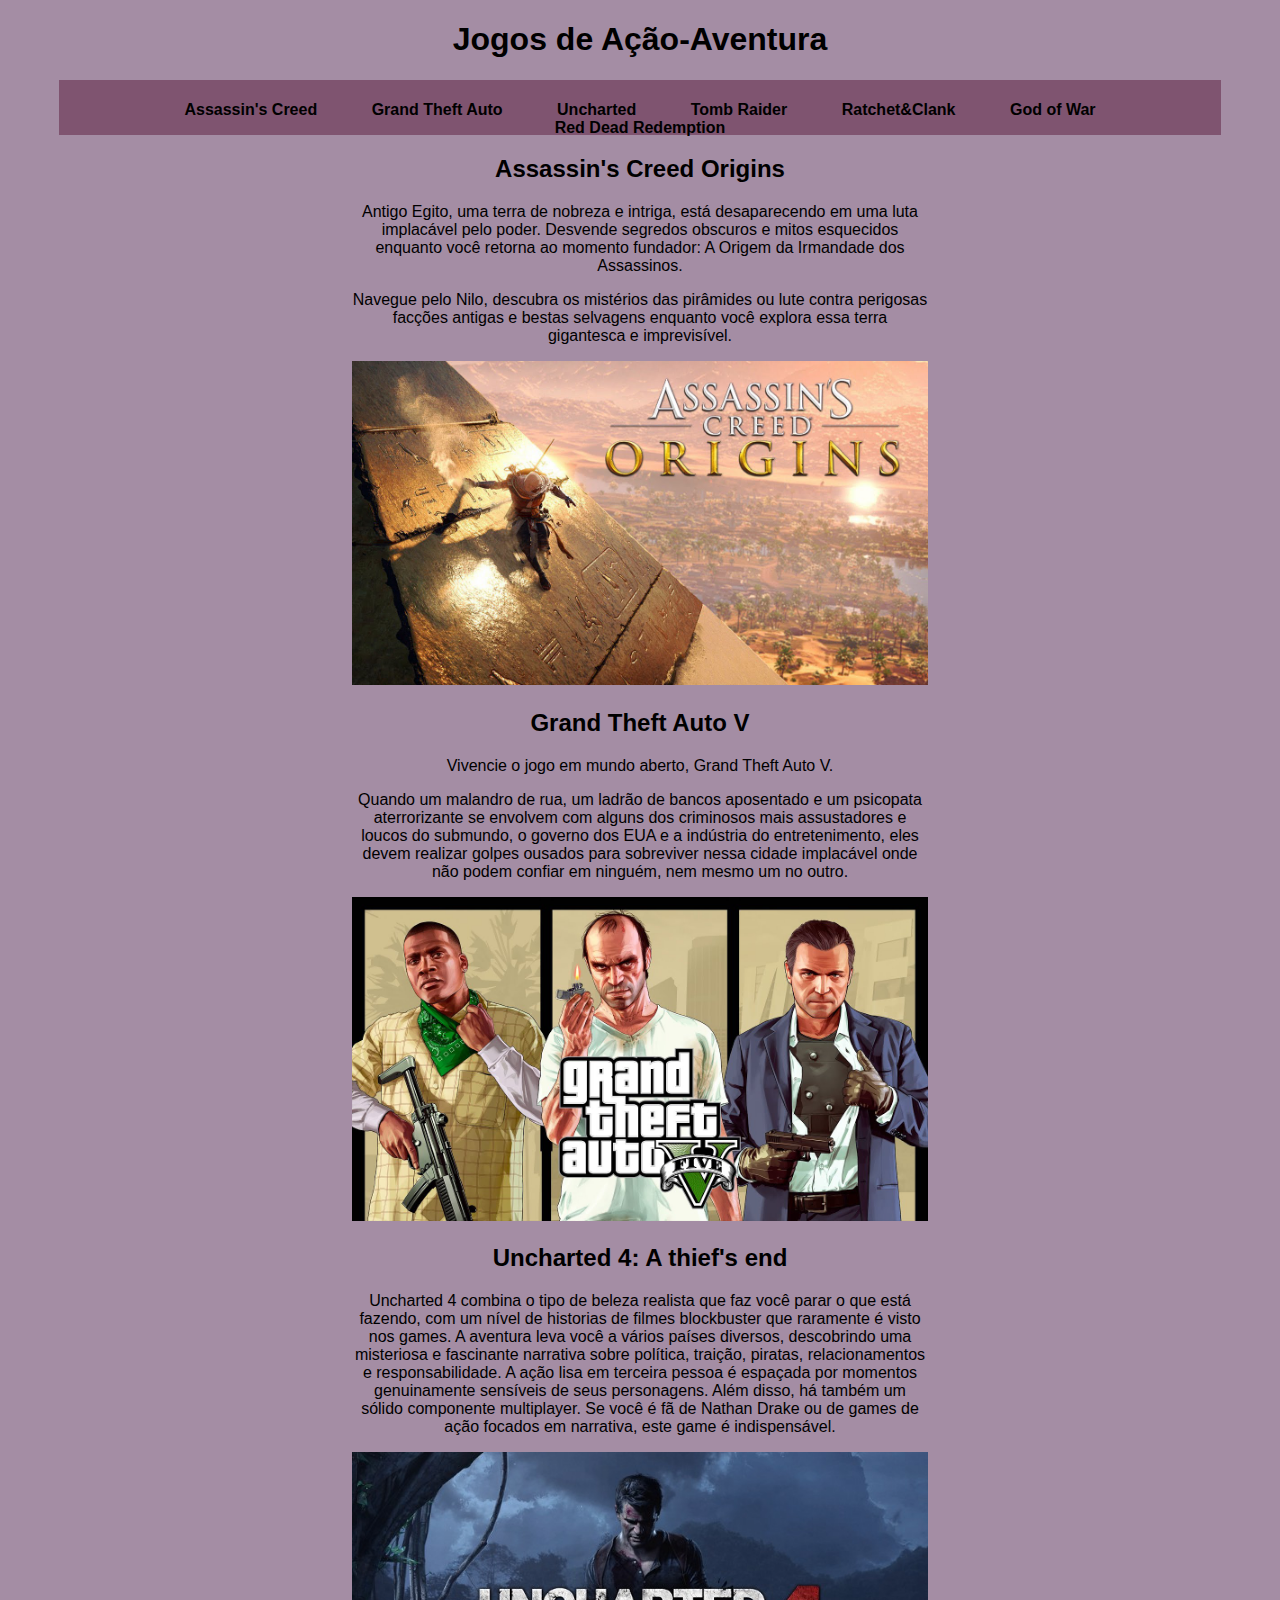
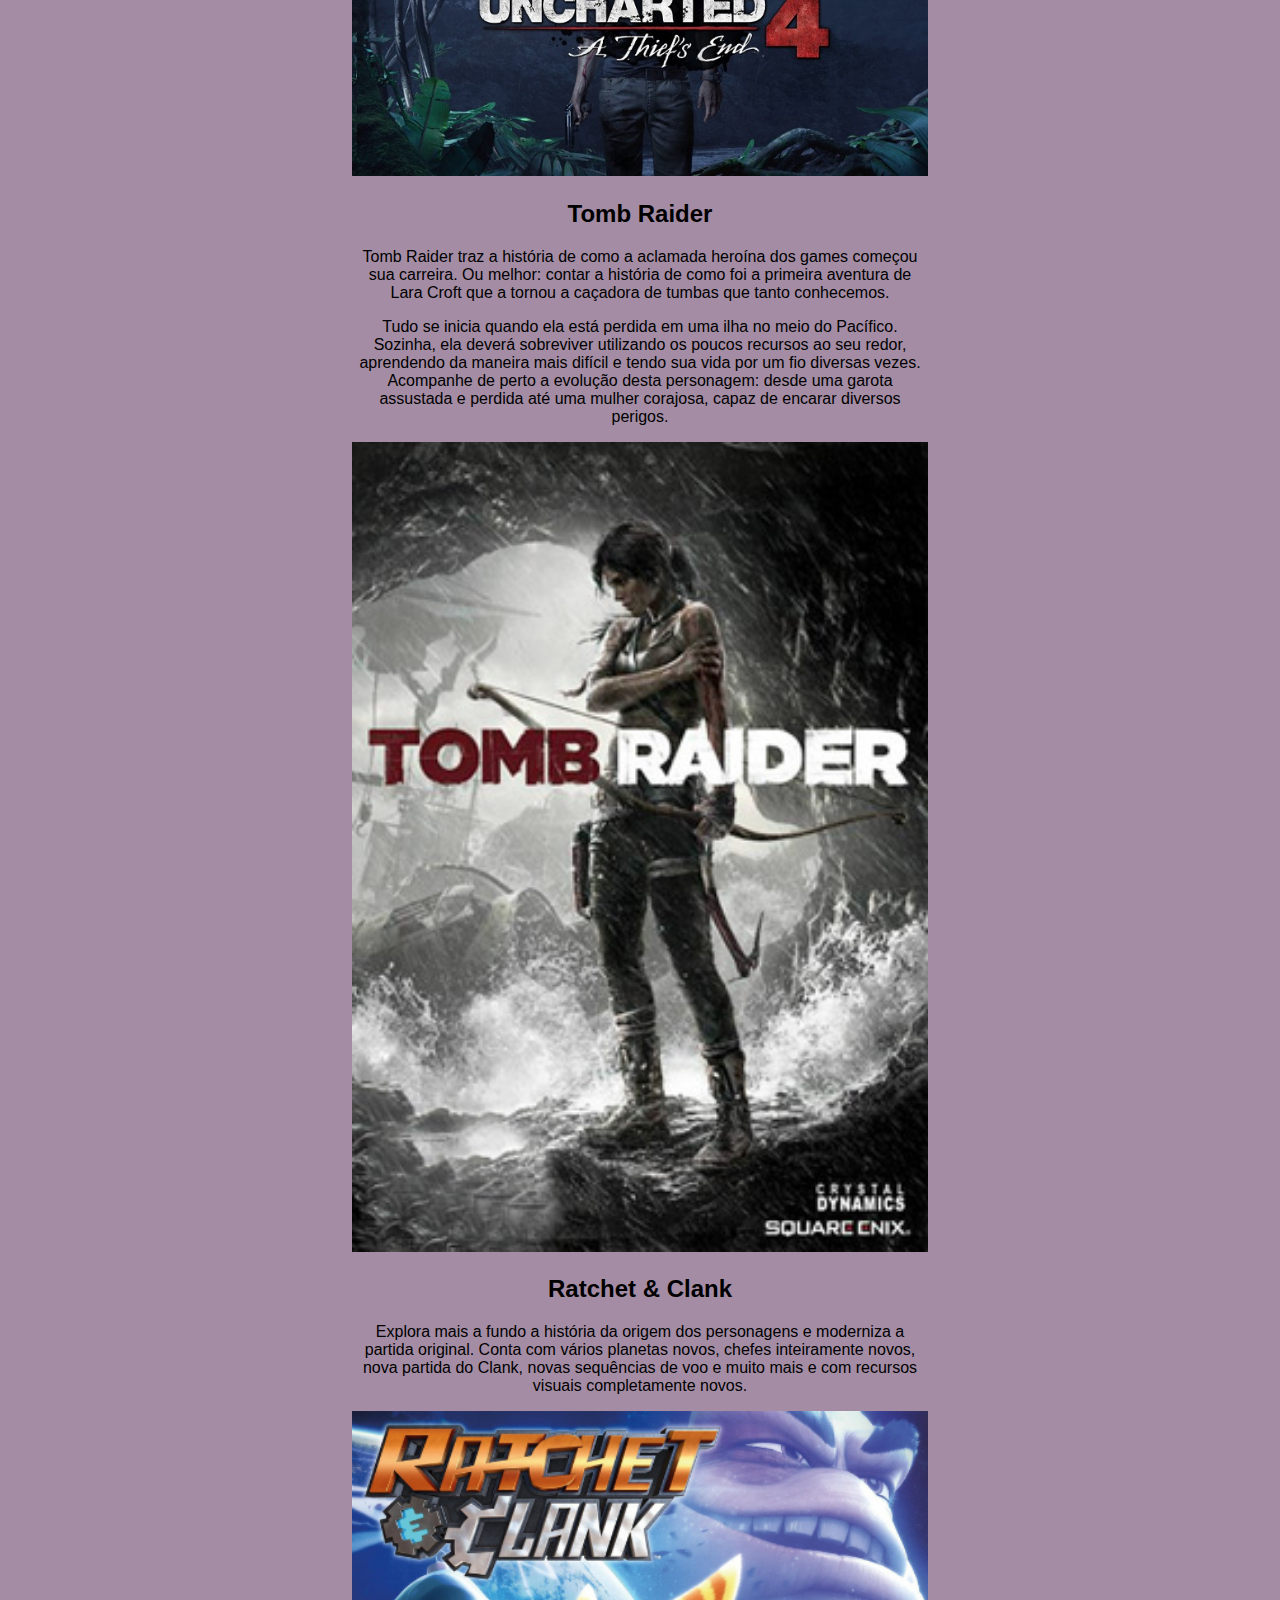
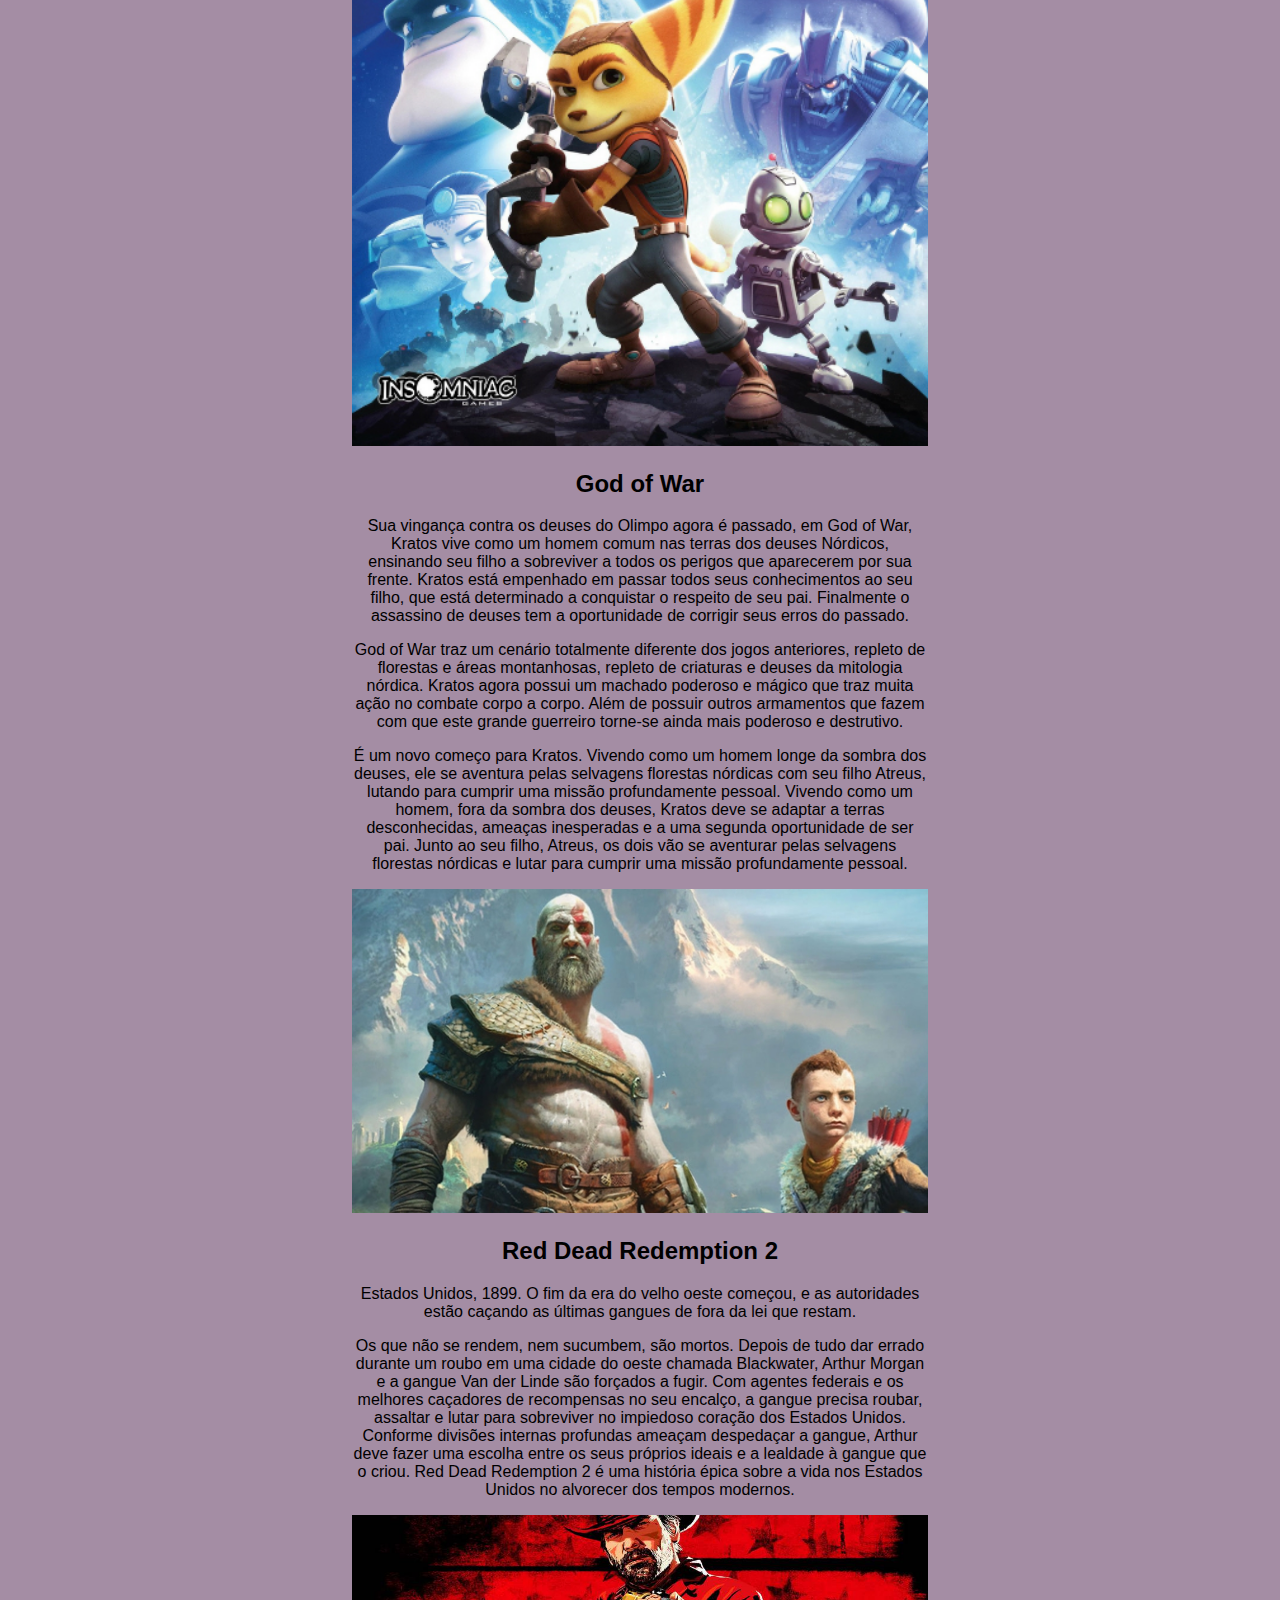
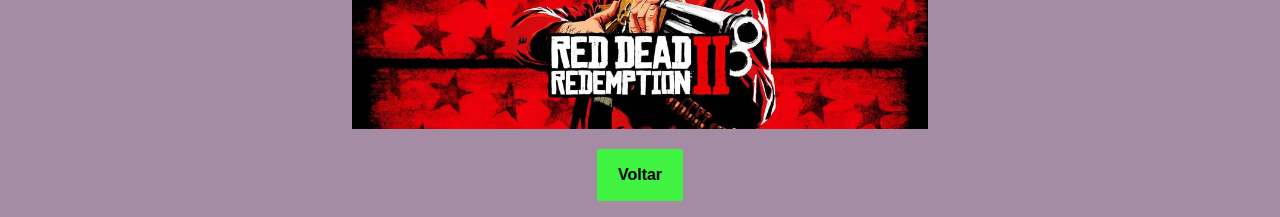
<file: pages/acao-aventura.html>
﻿<!DOCTYPE html>
<html lang="pt-br">
    <head>
        <meta charset="UTF-8"/>
        <meta name="viewport" content="width=device-width, initial-scale=1.0">
		<title>Jogos de Ação-Aventura</title>
		<link rel="stylesheet" href="../css/style.css">
		<link rel="shortcut icon" href="../img/games.ico">
    </head>
	<body>
		<h1>Jogos de Ação-Aventura</h1>
		<nav class="acao-aventura">
			<ul>
				<li>
					<a href="#assassins-creed">Assassin's Creed</a>
				</li>
				<li>
					<a href="#gta">Grand Theft Auto</a>
				</li>
				<li>
					<a href="#uncharted">Uncharted</a>
				</li>
				<li>
					<a href="#tomb-raider">Tomb Raider</a>
				</li>
				<li>
					<a href="#ratchet">Ratchet&Clank</a>
				</li>
				<li>
					<a href="#gow">God of War</a>
				</li>
				<li>
					<a href="#rdr">Red Dead Redemption</a>
				</li>
			</ul>
		</nav>
		<section>
			<section id="assassins-creed">
				<h2>Assassin's Creed Origins</h2>
				<p>Antigo Egito, uma terra de nobreza e intriga, está desaparecendo em uma luta implacável pelo poder. Desvende segredos obscuros e mitos esquecidos enquanto você retorna ao momento fundador: A Origem da Irmandade dos Assassinos.</p>
				<p>Navegue pelo Nilo, descubra os mistérios das pirâmides ou lute contra perigosas facções antigas e bestas selvagens enquanto você explora essa terra gigantesca e imprevisível.</p>	
				<img src="../img/assassinscreed.jpg" alt="Assassin's Creed">
			</section>
			
			<section id="gta">
				<h2>Grand Theft Auto V</h2>
				<p>Vivencie o jogo em mundo aberto, Grand Theft Auto V.</p>
				<p>Quando um malandro de rua, um ladrão de bancos aposentado e um psicopata aterrorizante se envolvem com alguns dos criminosos mais assustadores e loucos do submundo, o governo dos EUA e a indústria do entretenimento, eles devem realizar golpes ousados para sobreviver nessa cidade implacável onde não podem confiar em ninguém, nem mesmo um no outro.</p>
				<img src="../img/gta5.jpg" alt="GTA 5">
			</section>
			
			<section id="uncharted">
				<h2>Uncharted 4: A thief's end</h2>
				<p>Uncharted 4 combina o tipo de beleza realista que faz você parar o que está fazendo, com um nível de historias de filmes blockbuster que raramente é visto nos games. A aventura leva você a vários países diversos, descobrindo uma misteriosa e fascinante narrativa sobre política, traição, piratas, relacionamentos e responsabilidade. A ação lisa em terceira pessoa é espaçada por momentos genuinamente sensíveis de seus personagens. Além disso, há também um sólido componente multiplayer. Se você é fã de Nathan Drake ou de games de ação focados em narrativa, este game é indispensável.</p>
				<img src="../img/uncharted4.jpeg" alt="Uncharted 4">
			</section>
			
			<section id="tomb-raider">
				<h2>Tomb Raider</h2>
				<p>Tomb Raider traz a história de como a aclamada heroína dos games começou sua carreira. Ou melhor: contar a história de como foi a primeira aventura de Lara Croft que a tornou a caçadora de tumbas que tanto conhecemos.</p>
				<p>Tudo se inicia quando ela está perdida em uma ilha no meio do Pacífico. Sozinha, ela deverá sobreviver utilizando os poucos recursos ao seu redor, aprendendo da maneira mais difícil e tendo sua vida por um fio diversas vezes. Acompanhe de perto a evolução desta personagem: desde uma garota assustada e perdida até uma mulher corajosa, capaz de encarar diversos perigos.</p>
				<img src="../img/tombraider.jpg" alt="Tomb Raider">
			</section>

			<section id="ratchet">
				<h2>Ratchet & Clank</h2>
				<p>Explora mais a fundo a história da origem dos personagens e moderniza a partida original. Conta com vários planetas novos, chefes inteiramente novos, nova partida do Clank, novas sequências de voo e muito mais e com recursos visuais completamente novos.</p>
				<img src="../img/ratchetandclank.jpg" alt="Ratchet e Clank">
			</section>
			
			<section id="gow">
				<h2>God of War</h2>
				<p>Sua vingança contra os deuses do Olimpo agora é passado, em God of War, Kratos vive como um homem comum nas terras dos deuses Nórdicos, ensinando seu filho a sobreviver a todos os perigos que aparecerem por sua frente. Kratos está empenhado em passar todos seus conhecimentos ao seu filho, que está determinado a conquistar o respeito de seu pai. Finalmente o assassino de deuses tem a oportunidade de corrigir seus erros do passado.</p> 
				<p>God of War traz um cenário totalmente diferente dos jogos anteriores, repleto de florestas e áreas montanhosas, repleto de criaturas e deuses da mitologia nórdica. Kratos agora possui um machado poderoso e mágico que traz muita ação no combate corpo a corpo. Além de possuir outros armamentos que fazem com que este grande guerreiro torne-se ainda mais poderoso e destrutivo.</p>
				<p>É um novo começo para Kratos. Vivendo como um homem longe da sombra dos deuses, ele se aventura pelas selvagens florestas nórdicas com seu filho Atreus, lutando para cumprir uma missão profundamente pessoal. Vivendo como um homem, fora da sombra dos deuses, Kratos deve se adaptar a terras desconhecidas, ameaças inesperadas e a uma segunda oportunidade de ser pai. Junto ao seu filho, Atreus, os dois vão se aventurar pelas selvagens florestas nórdicas e lutar para cumprir uma missão profundamente pessoal.</p>
				<img src="../img/godofwar.jpg" alt="God Of War">
			</section>
			
			<section id="rdr">
				<h2>Red Dead Redemption 2</h2>
				<p>Estados Unidos, 1899. O fim da era do velho oeste começou, e as autoridades estão caçando as últimas gangues de fora da lei que restam.</p>
				<p>Os que não se rendem, nem sucumbem, são mortos. Depois de tudo dar errado durante um roubo em uma cidade do oeste chamada Blackwater, Arthur Morgan e a gangue Van der Linde são forçados a fugir. Com agentes federais e os melhores caçadores de recompensas no seu encalço, a gangue precisa roubar, assaltar e lutar para sobreviver no impiedoso coração dos Estados Unidos. Conforme divisões internas profundas ameaçam despedaçar a gangue, Arthur deve fazer uma escolha entre os seus próprios ideais e a lealdade à gangue que o criou. Red Dead Redemption 2 é uma história épica sobre a vida nos Estados Unidos no alvorecer dos tempos modernos.</p>
				<img src="../img/reddeadredemption.jpg" alt="Red Dead Redemption 2">
			</section>
		</section>
		
		<p><a class="voltar" href="./index.html">Voltar</a></p>
		
	</body>
</html>
</file>
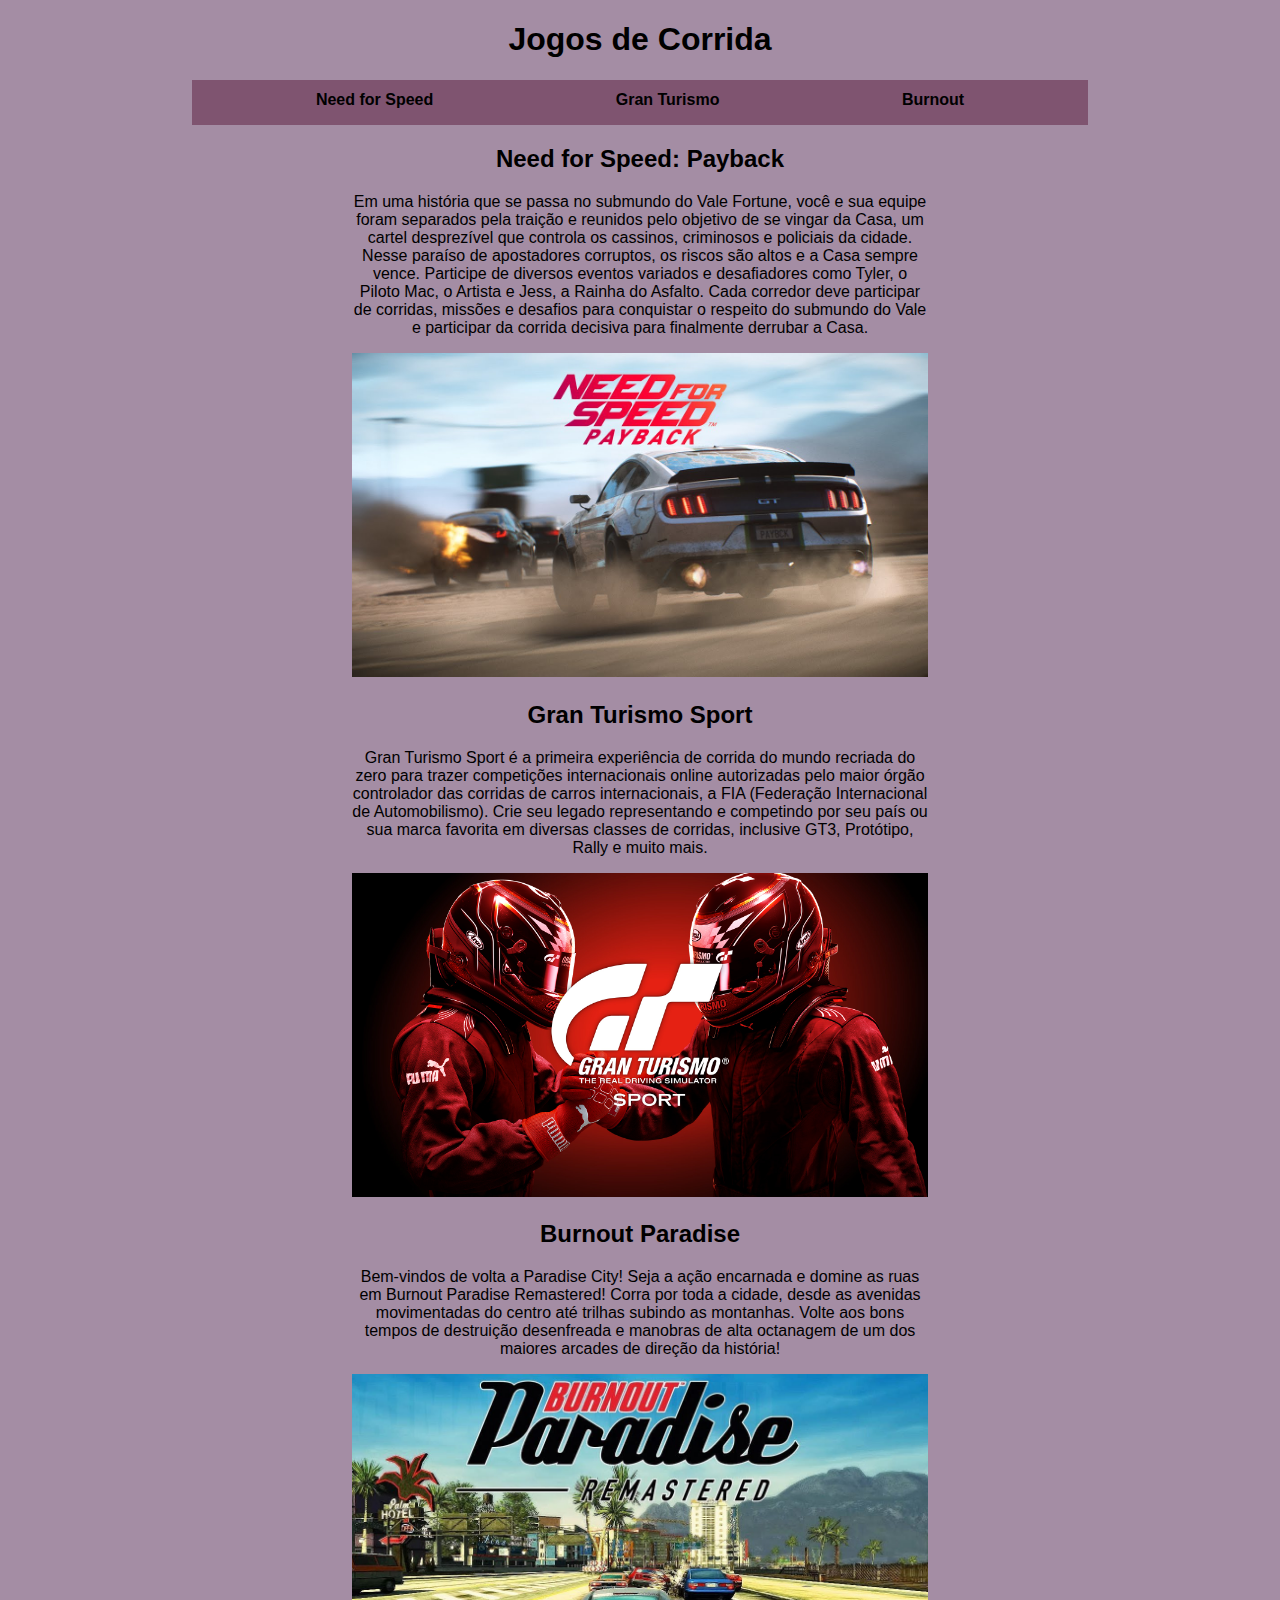
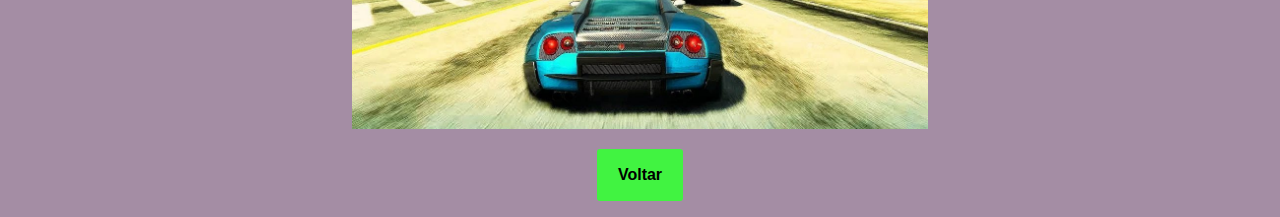
<file: pages/corrida.html>
﻿<!DOCTYPE html>
<html lang="pt-br">
    <head>
        <meta charset="UTF-8"/>
        <meta name="viewport" content="width=device-width, initial-scale=1.0">
		<title>Jogos de Corrida</title>
		<link rel="stylesheet" href="../css/style.css">
		<link rel="shortcut icon" href="../img/games.ico">
    </head>
	<body>
		<h1>Jogos de Corrida</h1>
		<nav class="games">
			<ul>
				<li>
				<a href="#need">Need for Speed</a>
				</li>
				<li>
				<a href="#gran-turismo">Gran Turismo</a>
				</li>
				<li>
				<a href="#burnout">Burnout</a>
				</li>
			</ul>
		</nav>
		<section>
			<section id="need">
				<h2>Need for Speed: Payback</h2>
				<p>Em uma história que se passa no submundo do Vale Fortune, você e sua equipe foram separados pela traição e reunidos pelo objetivo de se vingar da Casa, um cartel desprezível que controla os cassinos, criminosos e policiais da cidade. Nesse paraíso de apostadores corruptos, os riscos são altos e a Casa sempre vence. Participe de diversos eventos variados e desafiadores como Tyler, o Piloto Mac, o Artista e Jess, a Rainha do Asfalto. Cada corredor deve participar de corridas, missões e desafios para conquistar o respeito do submundo do Vale e participar da corrida decisiva para finalmente derrubar a Casa.</p>
				<img src="../img/needforspeed.jpg" alt="Need for Speed">
			</section>
			<section id="gran-turismo">
				<h2>Gran Turismo Sport</h2>
				<p>Gran Turismo Sport é a primeira experiência de corrida do mundo recriada do zero para trazer competições internacionais online autorizadas pelo maior órgão controlador das corridas de carros internacionais, a FIA (Federação Internacional de Automobilismo). Crie seu legado representando e competindo por seu país ou sua marca favorita em diversas classes de corridas, inclusive GT3, Protótipo, Rally e muito mais. </p>
				<img src="../img/granturismo.jpg" alt="Gran Turismo">
			</section>
			<section id="burnout">
				<h2>Burnout Paradise</h2>
				<p>Bem-vindos de volta a Paradise City! Seja a ação encarnada e domine as ruas em Burnout Paradise Remastered! Corra por toda a cidade, desde as avenidas movimentadas do centro até trilhas subindo as montanhas. Volte aos bons tempos de destruição desenfreada e manobras de alta octanagem de um dos maiores arcades de direção da história!</p>
				<img src="../img/burnout.jpg" alt="Burnout Paradise">
			</section>
			
		</section>

		<p><a class="voltar" href="./index.html">Voltar</a></p>
		
	</body>
</html>
</file>
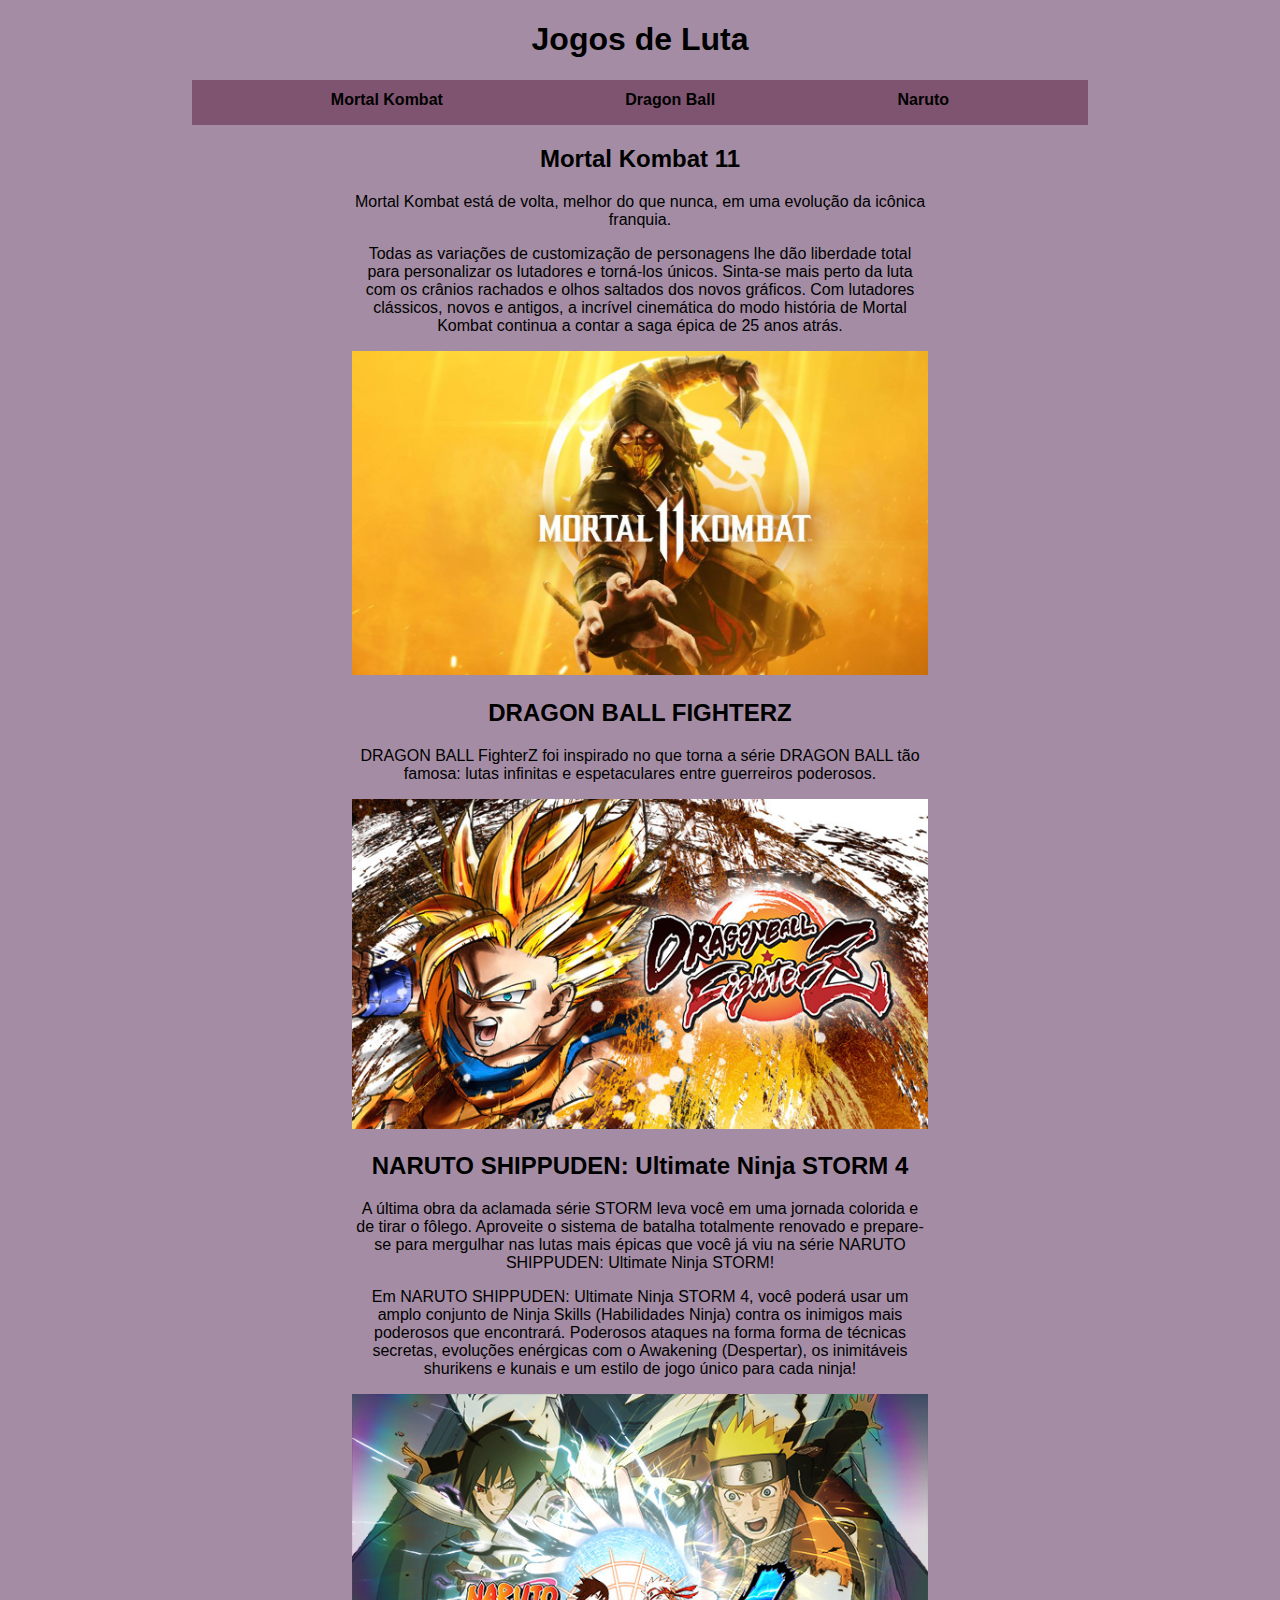
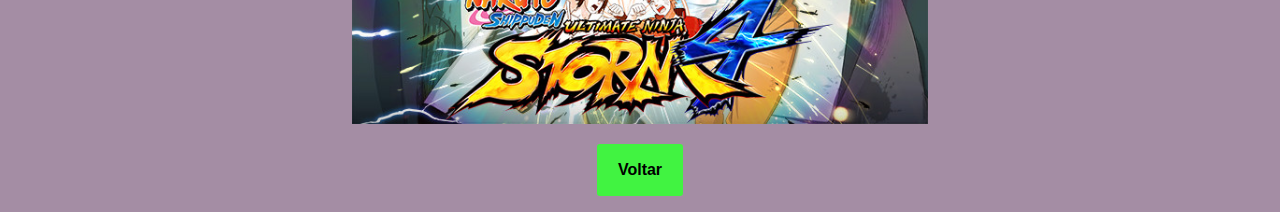
<file: pages/luta.html>
﻿<!DOCTYPE html>
<html lang="pt-br">
    <head>
        <meta charset="UTF-8"/>
        <meta name="viewport" content="width=device-width, initial-scale=1.0">
		<title>Jogos de Luta</title>
		<link rel="stylesheet" href="../css/style.css">
		<link rel="shortcut icon" href="../img/games.ico">
    </head>
	<body>
		<h1>Jogos de Luta</h1>
		<nav class="games">
			<ul>
				<li>
					<a href="#mortal-kombat">Mortal Kombat</a>
				</li>
				<li>
					<a href="#dragon-ball">Dragon Ball</a>
				</li>
				<li>
					<a href="#naruto">Naruto</a>
				</li>
			</ul>
		</nav>
		<section>
			<section id="mortal-kombat">
				<h2>Mortal Kombat 11</h2>
				<p>Mortal Kombat está de volta, melhor do que nunca, em uma evolução da icônica franquia.</p>
				<p>Todas as variações de customização de personagens lhe dão liberdade total para personalizar os lutadores e torná-los únicos. Sinta-se mais perto da luta com os crânios rachados e olhos saltados dos novos gráficos. Com lutadores clássicos, novos e antigos, a incrível cinemática do modo história de Mortal Kombat continua a contar a saga épica de 25 anos atrás.</p>
				<img src="../img/mortalkombat11.jpg" alt="Mortal Kombat">
			</section>
			
			<section id="dragon-ball">
				<h2>DRAGON BALL FIGHTERZ</h2>
				<p>DRAGON BALL FighterZ foi inspirado no que torna a série DRAGON BALL tão famosa: lutas infinitas e espetaculares entre guerreiros poderosos.</p>
				<img src="../img/dragonball.jpg" alt="Dragon Ball">
			</section>
			
			<section id="naruto">
				<h2>NARUTO SHIPPUDEN: Ultimate Ninja STORM 4</h2>
				<p>A última obra da aclamada série STORM leva você em uma jornada colorida e de tirar o fôlego. Aproveite o sistema de batalha totalmente renovado e prepare-se para mergulhar nas lutas mais épicas que você já viu na série NARUTO SHIPPUDEN: Ultimate Ninja STORM!</p>
				<p>Em NARUTO SHIPPUDEN: Ultimate Ninja STORM 4, você poderá usar um amplo conjunto de Ninja Skills (Habilidades Ninja) contra os inimigos mais poderosos que encontrará. Poderosos ataques na forma forma de técnicas secretas, evoluções enérgicas com o Awakening (Despertar), os inimitáveis shurikens e kunais e um estilo de jogo único para cada ninja!</p>
				<img src="../img/naruto.jpg" alt="Naruto">
			</section>
			
		</section>
		
		<p><a class="voltar" href="./index.html">Voltar</a></p>
		
	</body>
</html>
</file>
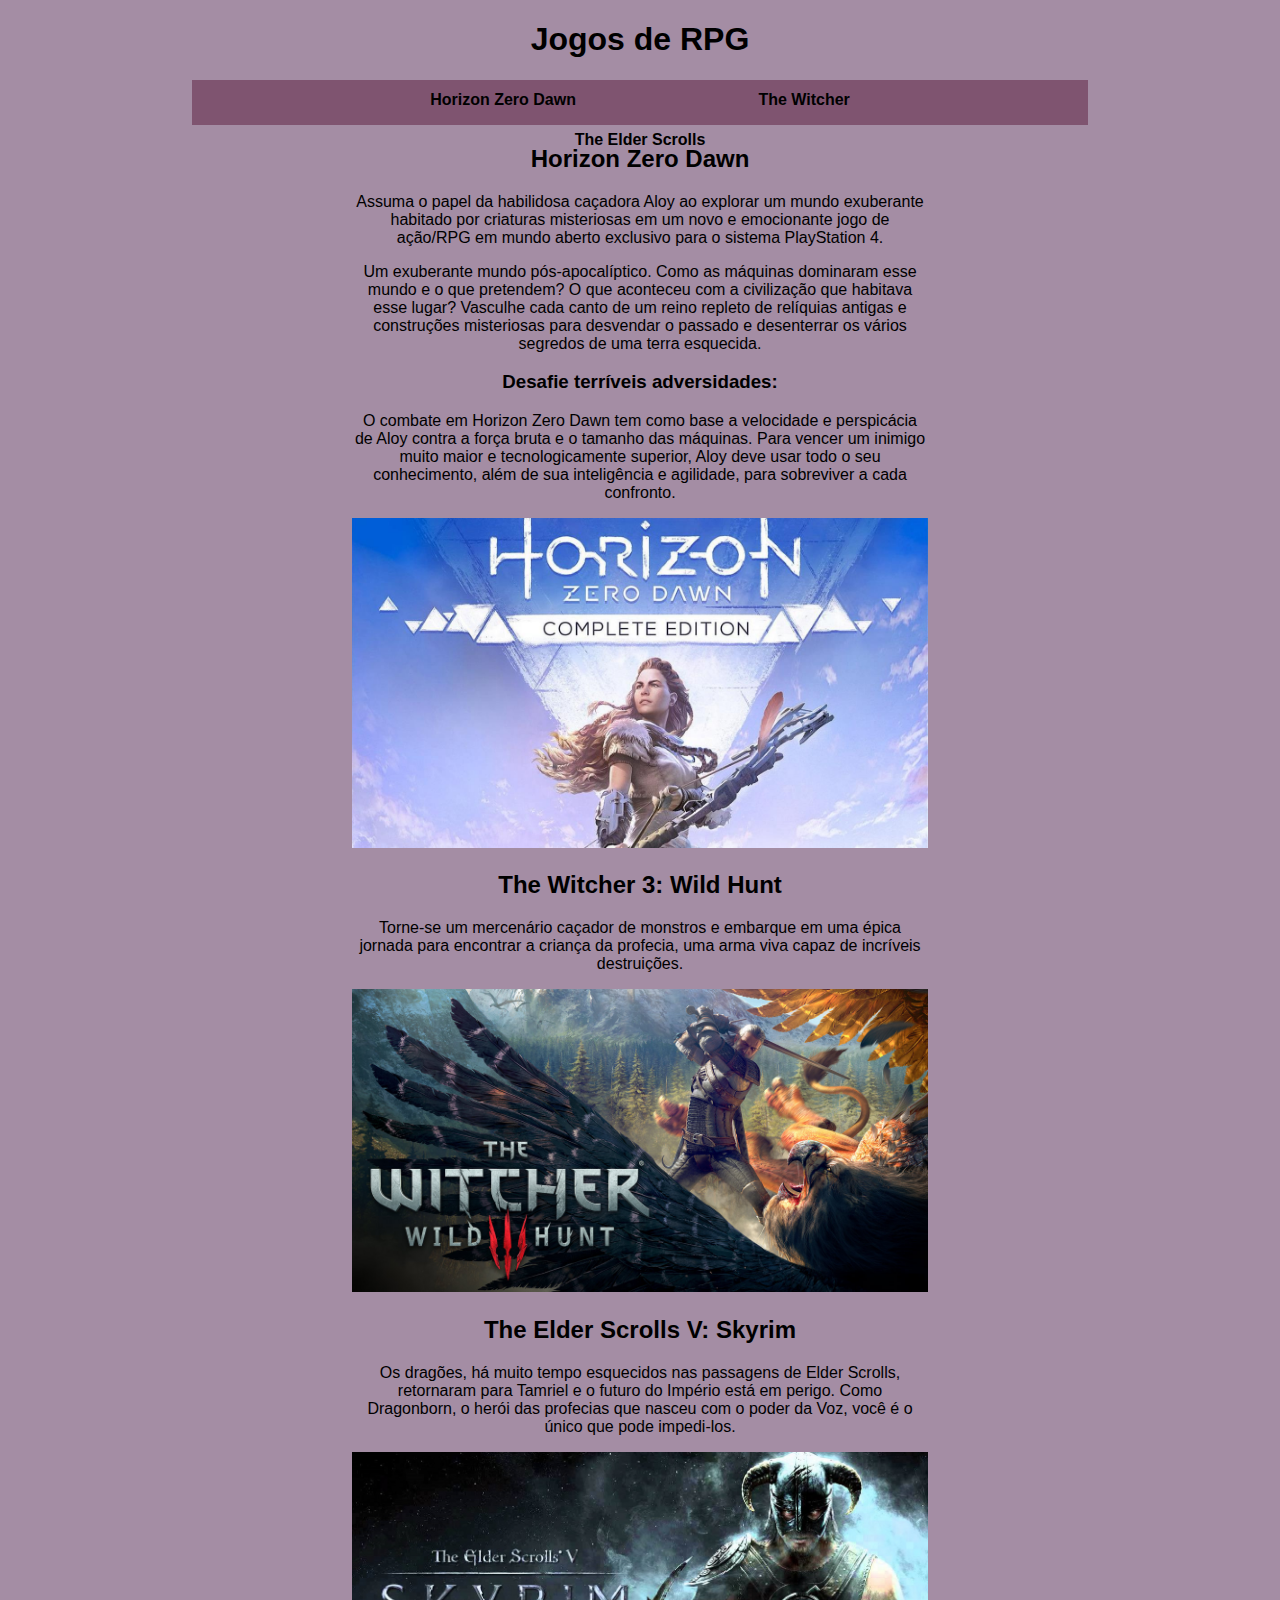
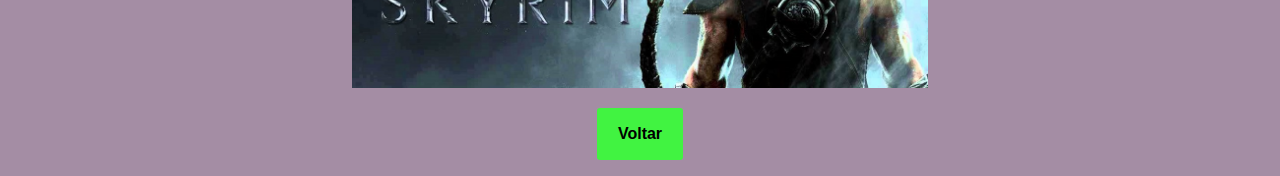
<file: pages/rpg.html>
﻿<!DOCTYPE html>
<html lang="pt-br">
    <head>
        <meta charset="UTF-8"/>
        <meta name="viewport" content="width=device-width, initial-scale=1.0">
		<title>Jogos de RPG</title>
		<link rel="stylesheet" href="../css/style.css">
		<link rel="shortcut icon" href="../img/games.ico">
    </head>
	<body>
		<h1>Jogos de RPG</h1>
		<nav class="games">
			<ul>
				<li>
					<a href="#horizon">Horizon Zero Dawn</a>
				</li>
				<li>
					<a href="#witcher">The Witcher</a>
				</li>
				<li>
					<a href="#skyrim">The Elder Scrolls</a>
				</li>
			</ul>
		</nav>
		<section>
			<section id="horizon">
				<h2>Horizon Zero Dawn</h2>
				<p>Assuma o papel da habilidosa caçadora Aloy ao explorar um mundo exuberante habitado por criaturas misteriosas em um novo e emocionante jogo de ação/RPG em mundo aberto exclusivo para o sistema PlayStation 4.</p>
				<p>Um exuberante mundo pós-apocalíptico. Como as máquinas dominaram esse mundo e o que pretendem? O que aconteceu com a civilização que habitava esse lugar? Vasculhe cada canto de um reino repleto de relíquias antigas e construções misteriosas para desvendar o passado e desenterrar os vários segredos de uma terra esquecida.</p>
				<h3>Desafie terríveis adversidades:</h3>
				<p>O combate em Horizon Zero Dawn tem como base a velocidade e perspicácia de Aloy contra a força bruta e o tamanho das máquinas. Para vencer um inimigo muito maior e tecnologicamente superior, Aloy deve usar todo o seu conhecimento, além de sua inteligência e agilidade, para sobreviver a cada confronto.</p>
				<img src="../img/horizonzerodawn.jpg" alt="Horizon Zero Dawn">
			</section>
			<section id="witcher">
				<h2>The Witcher 3: Wild Hunt</h2>
				<p>Torne-se um mercenário caçador de monstros e embarque em uma épica jornada para encontrar a criança da profecia, uma arma viva capaz de incríveis destruições.</p>
				<img src="../img/thewitcher.jpg" alt="The Witcher 3">
			</section>
			<section id="skyrim">
				<h2>The Elder Scrolls V: Skyrim</h2>
				<p>Os dragões, há muito tempo esquecidos nas passagens de Elder Scrolls, retornaram para Tamriel e o futuro do Império está em perigo. Como Dragonborn, o herói das profecias que nasceu com o poder da Voz, você é o único que pode impedi-los.</p>
				<img src="../img/skyrim.jpg" alt="The Elder Scrolls">
			</section>
		</section>
		
		<p><a class="voltar" href="./index.html">Voltar</a></p>
		
	</body>
</html>
</file>
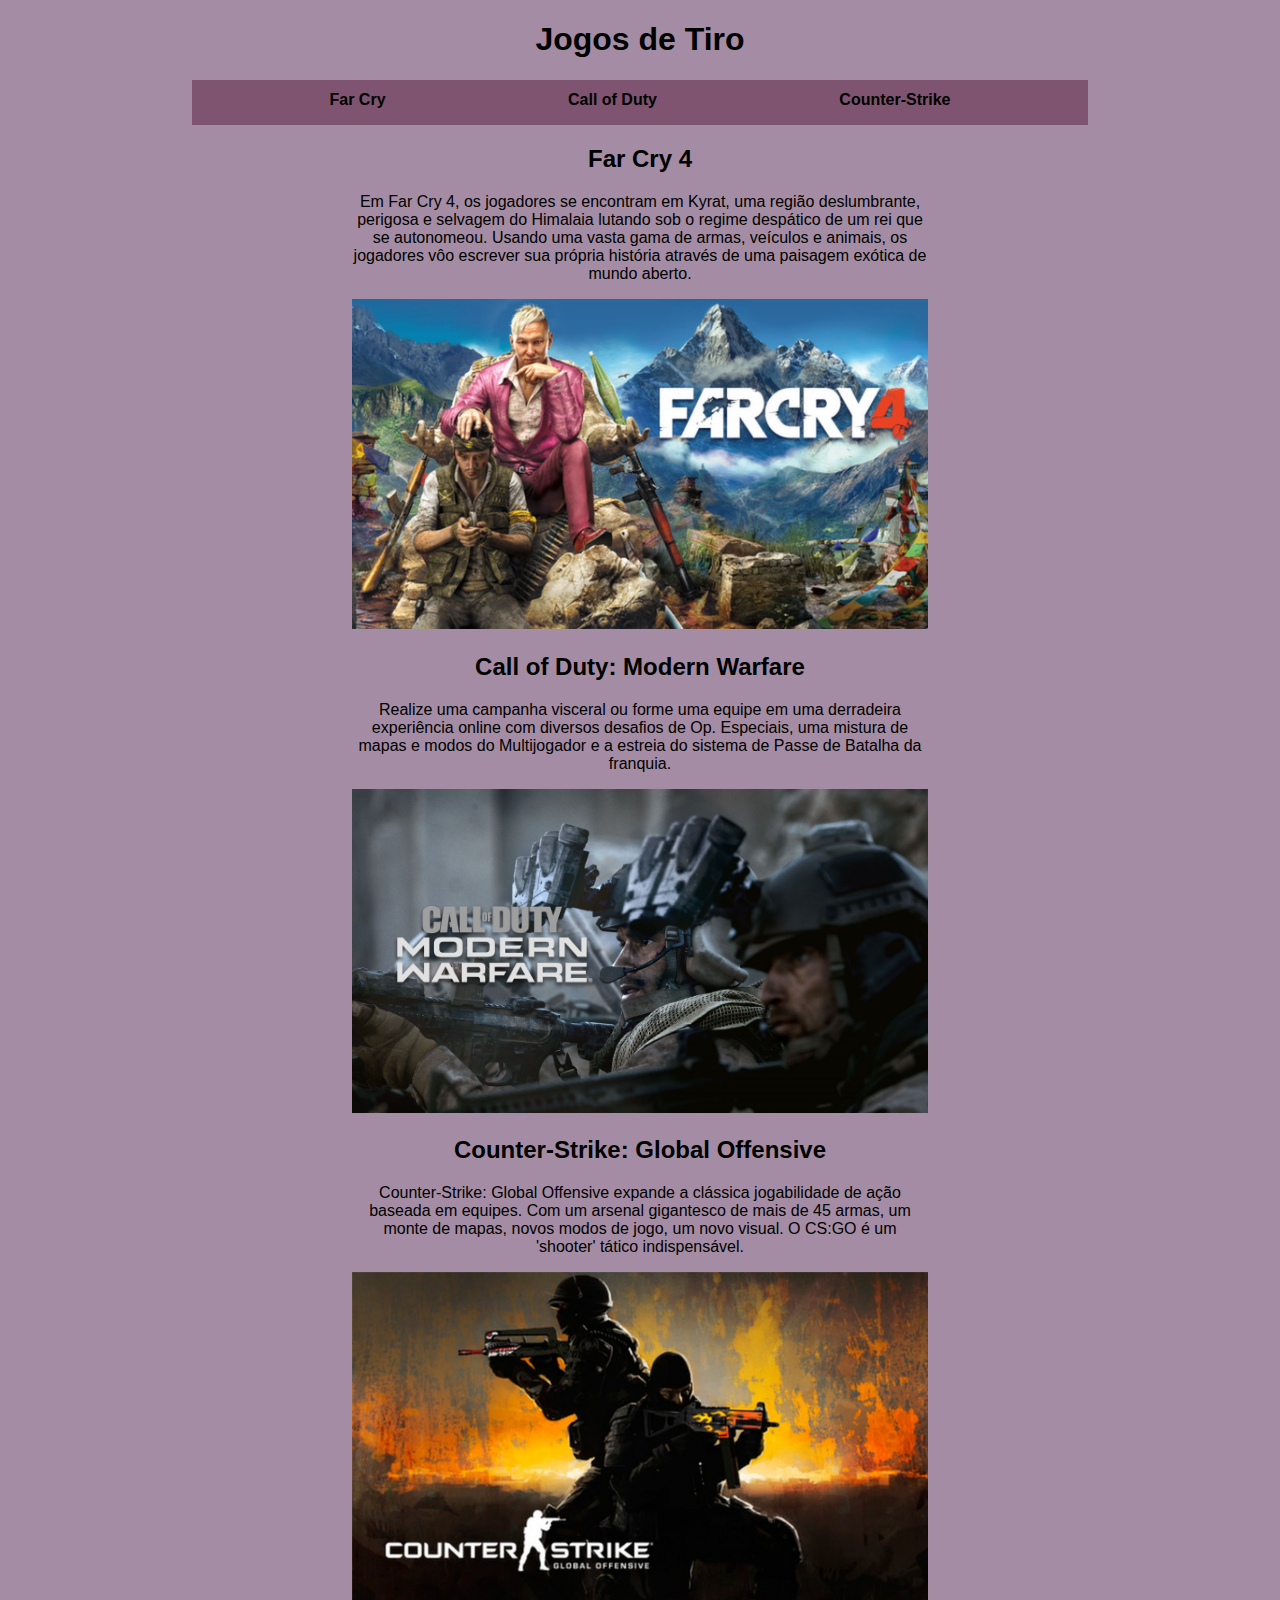
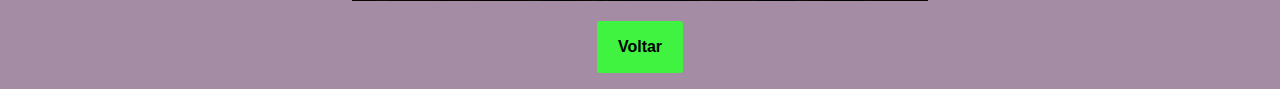
<file: pages/tiro.html>
﻿<!DOCTYPE html>
<html lang="pt-br">
    <head>
        <meta charset="UTF-8"/>
        <meta name="viewport" content="width=device-width, initial-scale=1.0">
		<title>Jogos de Tiro</title>
		<link rel="stylesheet" href="../css/style.css">
		<link rel="shortcut icon" href="../img/games.ico">
    </head>
	<body>
		<h1>Jogos de Tiro</h1>
		<nav class="games">
			<ul>
				<li>
					<a href="#far-cry">Far Cry</a>
				</li>
				<li>
					<a href="#call-of-duty">Call of Duty</a>
				</li>
				<li>
					<a href="#cs">Counter-Strike</a>
				</li>
			</ul>
		</nav>
		<section>
			<section id="far-cry">
				<h2>Far Cry 4</h2>
				<p>Em Far Cry 4, os jogadores se encontram em Kyrat, uma região deslumbrante, perigosa e selvagem do Himalaia lutando sob o regime despático de um rei que se autonomeou. Usando uma vasta gama de armas, veículos e animais, os jogadores vôo escrever sua própria história através de uma paisagem exótica de mundo aberto.</p>
				<img src="../img/farcry4.jpg" alt="Far Cry 4">
			</section>
			<section id="call-of-duty">
				<h2>Call of Duty: Modern Warfare</h2>
				<p>Realize uma campanha visceral ou forme uma equipe em uma derradeira experiência online com diversos desafios de Op. Especiais, uma mistura de mapas e modos do Multijogador e a estreia do sistema de Passe de Batalha da franquia.</p>
				<img src="../img/callofduty.jpg" alt="Call of Duty">
			</section>
			<section id="cs">
				<h2>Counter-Strike: Global Offensive</h2>
				<p>Counter-Strike: Global Offensive expande a clássica jogabilidade de ação baseada em equipes. Com um arsenal gigantesco de mais de 45 armas, um monte de mapas, novos modos de jogo, um novo visual. O CS:GO é um 'shooter' tático indispensável.</p>
				<img src="../img/csgo.jpg" alt="Counter-Strike">
			</section>
		</section>

		<p><a class="voltar" href="./index.html">Voltar</a></p>
		
	</body>
</html>
</file>
<file: css/style.css>
body {
    text-align: center;
    font-family: 'Franklin Gothic Medium', 'Arial Narrow', Arial, sans-serif;
    background-color: rgba(56, 7, 56, 0.459);
    margin: 0;
}

img {
    width: 100%;
}

.games a {
    font-weight: bold;
    color: black;
    text-decoration: none;
}
  
.games {
    background-color: #5c203e83;
    height: 45px;
    width: 70%;
    margin: auto;
}
  
.games li {
    display: inline-block;
    line-height: 2.5;
    margin: 0 89px;
}

.games ul {
    padding-left: 0;
}

.games a:hover {
	text-decoration: underline; 
    color:white;
}

.voltar {
    background-color: #41f341;
    color: black;
    text-align: center;
    text-decoration: none;
    display: inline-block;
    border: 1px solid transparent;
    padding: 5px 20px;
    border-radius: 3px;
    font-weight: bold;
    line-height: 2.5;
}

a.voltar:hover {
    background-color:royalblue;
}

.acao-aventura a {
    font-weight: bold;
    color: black;
    text-decoration: none;
}
  
.acao-aventura  {
    background-color: #5c203e83;
    height: 45px;
    width: 90%;
    margin: auto;
    padding: 5px;
}
  
.acao-aventura li {
    display: inline-block;
    margin: 0 25px;
    text-align: center;
}
.acao-aventura ul {
    padding-left: 0;
}

.acao-aventura a:hover {
	text-decoration: underline; 
    color:white;
}

.principal ul {
    list-style-type: none;
    line-height: 1.5;
    padding-left: 0;
}

.principal a {
    text-decoration: none;
    color: black;
    font-weight: 700;
    font-size: 30px;
    font-family: 'Architects Daughter', cursive;
}

.principal a:hover {
    color: blueviolet;
}

section section{
    width: 90%;
}
  
section {
    width: 50%;
    margin: auto;
}

.imageBox {
    padding: 15px;
    height: 1px;
    background-image: url(../img/controle.png);
    background-size: contain;
}

.titulo {
    font-family: 'Architects Daughter', cursive;
    font-size: 50px;
}

.paragrafo {
    font-size: 20px;
}
</file>
